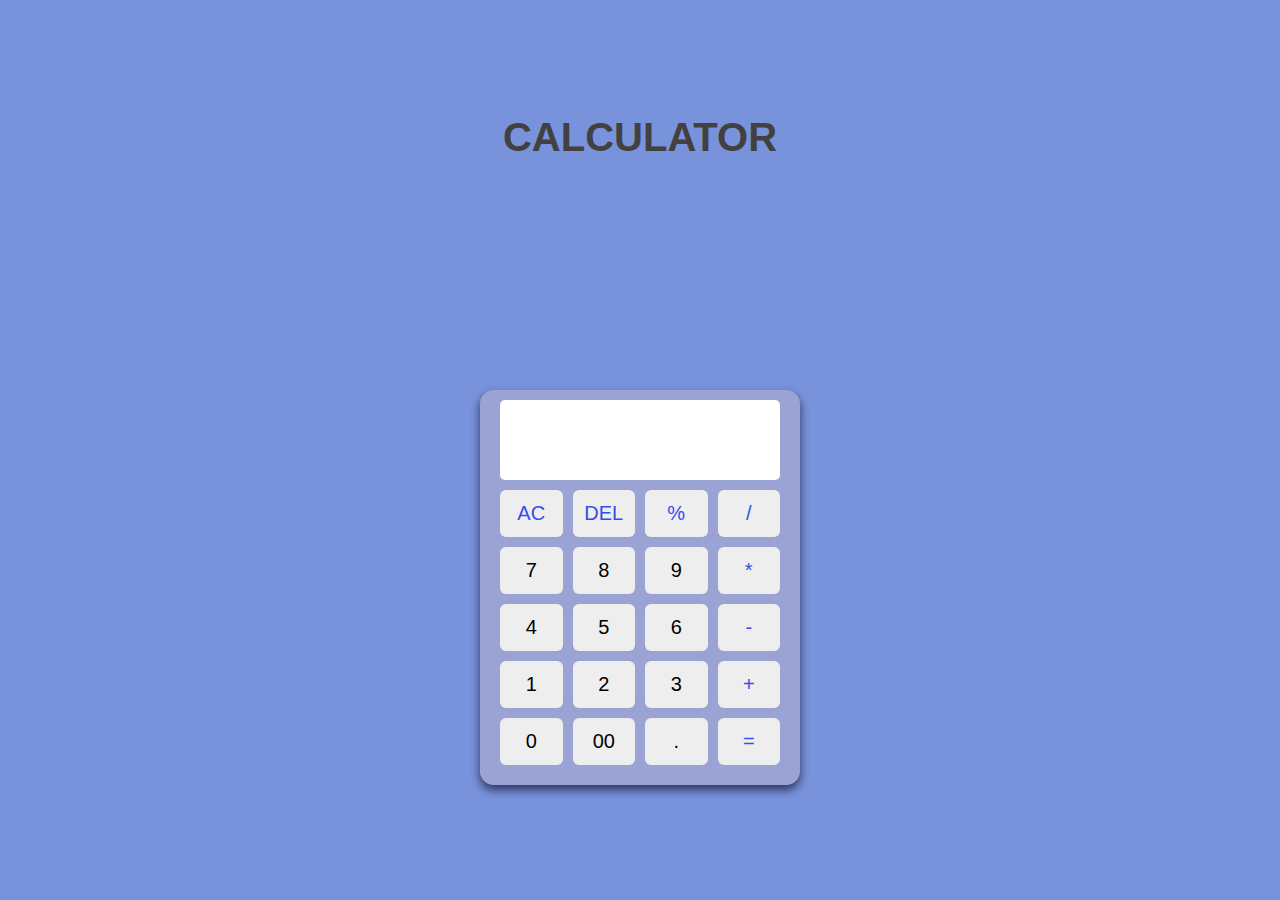
<file: calci/index.html>
<!DOCTYPE html>
<html lang="en">
<head>
    <meta charset="UTF-8">
    <meta name="viewport" content="width=device-width, initial-scale=1.0">
    <title>Responsive Calculator</title>
    <link rel="stylesheet" href="style.css">
</head>
<body>
  <div>
          <h1>CALCULATOR</h1>

  </div>
    
  <div class="container">
      <input type="text" class="display">
      <div class="buttons">
        <button class="operator" data-value="AC">AC</button>
        <button class="operator" data-value="DEL">DEL</button>
        <button class="operator" data-value="%">%</button>
        <button class="operator" data-value="/">/</button> 

        <button data-value="7">7</button>
        <button data-value="8">8</button>
        <button data-value="9">9</button>
        <button class="operator" data-value="*">*</button>

        <button data-value="4">4</button>
        <button data-value="5">5</button>
        <button data-value="6">6</button>
        <button class="operator" data-value="-">-</button>

        <button data-value="1">1</button>
        <button data-value="2">2</button>
        <button data-value="3">3</button>
        <button class="operator" data-value="+">+</button>

        <button data-value="0">0</button>
        <button data-value="00">00</button>
        <button data-value=".">.</button>
        <button class ="operator" data-value="=">=</button>
      </div>
    </div>

    <script  src="script.js"></script>
</body>
</html>
</file>
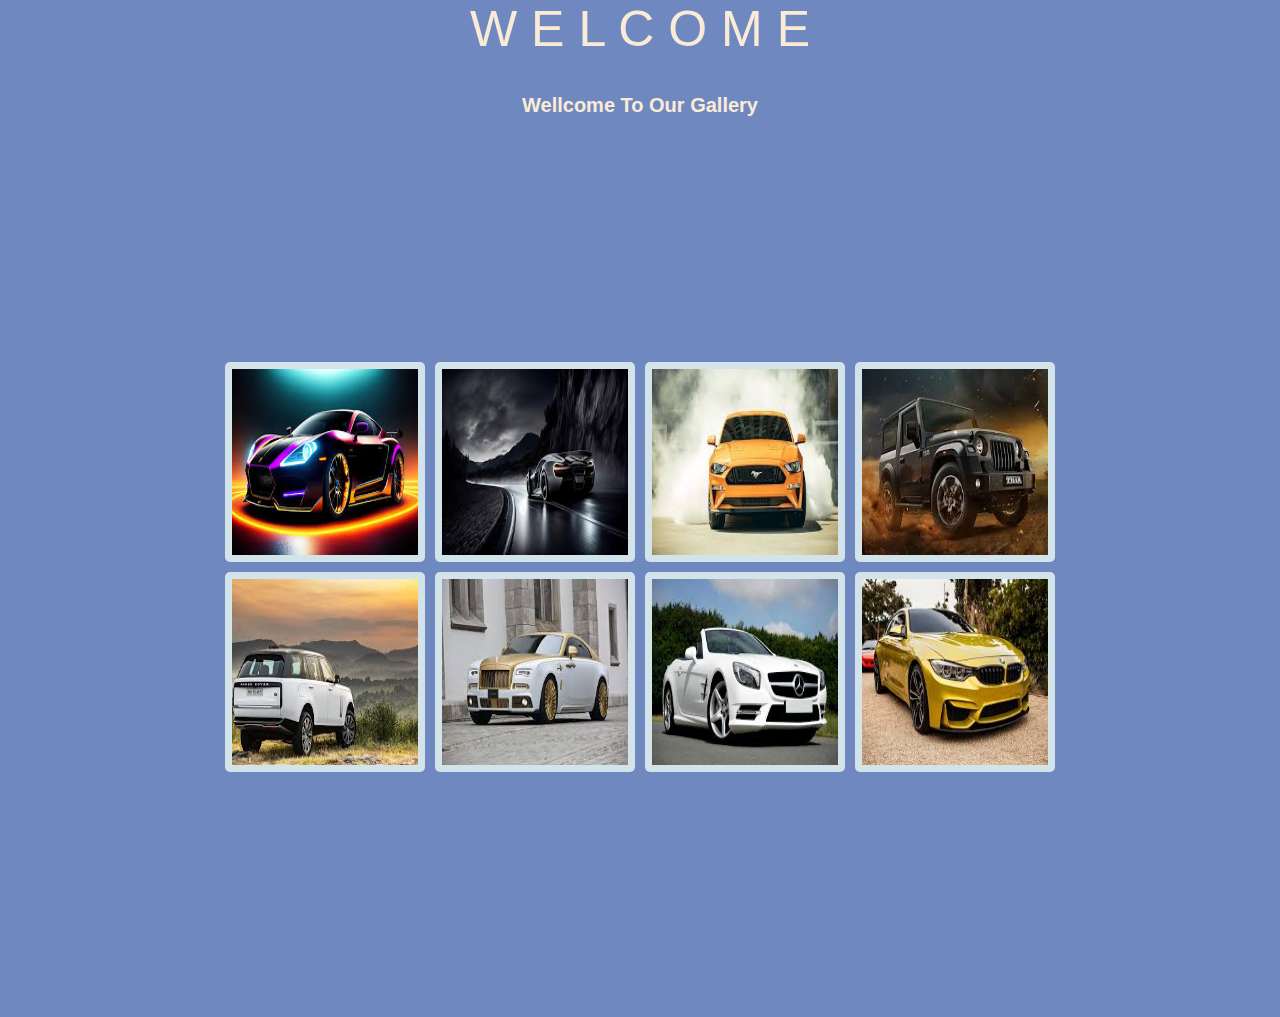
<file: imagegallery(task-1)/index.html>
<!DOCTYPE html>
<html lang="en">
<head>
    <meta charset="UTF-8">
    <meta name="viewport" content="width=device-width, initial-scale=1.0">
    <title>IMAGE GALLERY</title>
    <link rel="stylesheet" href="style.css">
</head>
<body><center>
    <div class="wave">
      <span style="--1:1">W</span>
      <span style="--1:2">E</span>
      <span style="--1:3">L</span>
      <span style="--1:4">C</span>
      <span style="--1:5">O</span>
      <span style="--1:6">M</span>
      <span style="--1:7">E</span>

    </div>
    <br>
    <br>
    <br>
    <h3>Wellcome To Our Gallery</h3>

</center>
<div class="container">
    <img src="image.1.jpeg"  class="img">
    <img src="image.2.jpeg"  class="img">
    <img src="image.3.jpeg"  class="img">
    <img src="image.4.jpeg"  class="img">
    <img src="image.5.jpeg"  class="img">
    <img src="image.6.jpeg"  class="img">
    <img src="image.7.jpeg"  class="img">
    <img src="image.8.jpeg"  class="img">

</div>
<script src="script.js"></script>
</body>
</html>
</file>
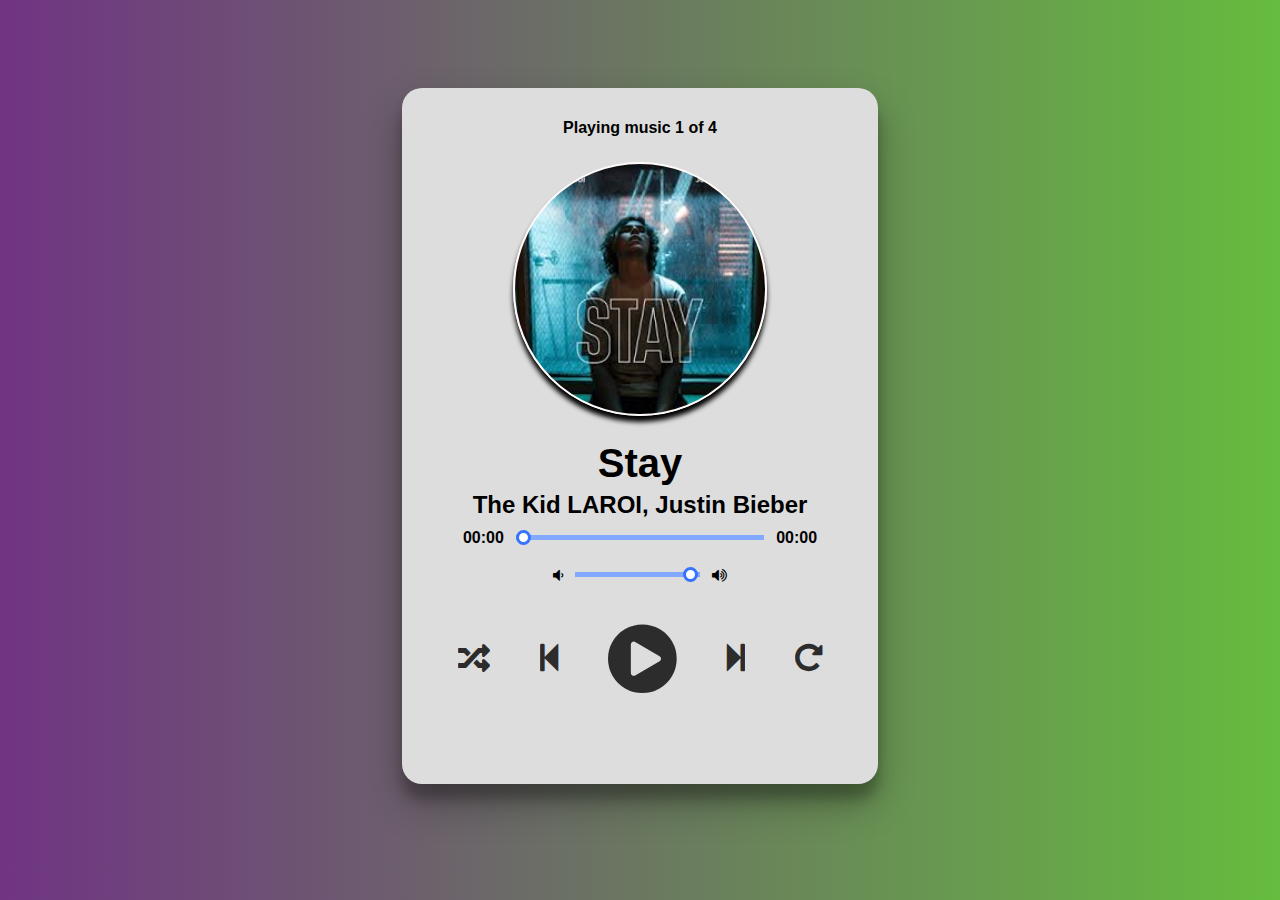
<file: Music player/index.html>
<!DOCTYPE html>
<html lang="en">
<head>
    <meta charset="UTF-8">
    <meta http-equiv="X-UA-Compatible" content="IE=edge">
    <meta name="viewport" content="width=device-width, initial-scale=1.0">
    <title>Music Player</title>
    <link rel="stylesheet" href="style.css">
    <script src="app.js" defer></script>
    <link rel="shortcut icon" href="images/favicon.ico" type="image/x-icon">  
    <link rel="stylesheet" href="https://cdnjs.cloudflare.com/ajax/libs/font-awesome/5.13.0/css/all.min.css">
    <link rel="stylesheet" href="https://cdnjs.cloudflare.com/ajax/libs/font-awesome/4.7.0/css/font-awesome.min.css">
</head>
<body>
   <div class="player">
       <div class="wrapper">
           <div class="details">
               <div class="now-playing">PLAYING x OF y</div>
               <div class="track-art"></div>
               <div class="track-name">Track Name</div>
               <div class="track-artist">Track Artist</div>
           </div>

           <div class="slider_container">
               <div class="current-time">00:00</div>
                <input type="range" min="1" max="100" value="0" class="seek_slider" onchange="seekTo()">
                <div class="total-duration">00:00</div>
           </div>

           <div class="slider_container">
               <i class="fa fa-volume-down"></i>
                <input type="range" min="1" max="100" value="99" class="volume_slider" onchange="setVolume()">
                <i class="fa fa-volume-up"></i>
           </div>

           <div class="buttons">
               <div class="random-track" onclick="randomTrack()">
                   <i class="fas fa-random fa-2x" title="random"></i>
               </div>
               <div class="prev-track" onclick="prevTrack()">
                    <i class="fa fa-step-backward fa-2x"></i>
                </div>
                <div class="playpause-track" onclick="playpauseTrack()">
                    <i class="fa fa-play-circle fa-5x"></i>
                </div>
                <div class="next-track" onclick="nextTrack()">
                    <i class="fa fa-step-forward fa-2x"></i>
                </div>
                <div class="repeat-track" onclick="repeatTrack()">
                    <i class="fa fa-repeat fa-2x" title="repeat"></i>
                </div>
           </div>

            <div id="wave">
                <span class="stroke"></span>
                <span class="stroke"></span>
                <span class="stroke"></span>
                <span class="stroke"></span>
                <span class="stroke"></span>
                <span class="stroke"></span>
                <span class="stroke"></span>
            </div>  
       </div>
   </div>
</body>
</html>
</file>
<file: calci/style.css>
*{
    margin:0;
    padding:0;
    box-sizing: border-box;
    font-family: "poppins",sans-serif;
}

body{
    height: 100vh;
    display: grid;
    align-items: center;
    justify-content: center;
    background-color: #7892db;

}

.container{
    position: relative;
    max-width: 320px;
    width: 100%;
    border-radius: 14px;
    padding: 10px 20px 20px;
    background: #dcc6c658;
    box-shadow: 0 5px 10px rgba(8, 4, 29, 0.65);
}
.display{
    height: 80px;
    width: 100%;
    outline: none;
    border: none;
    text-align: right;
    margin-bottom: 10px;
    font-size: 25px;
    color:  rgb(52, 77, 238); 
    border-radius: 5px;
    pointer-events: none;
}
.buttons{
    display:grid;
    grid-gap:10px ;
    grid-template-columns: repeat(4, 1fr);
}

.buttons button{
    padding: 12px 11px;
    border-radius: 6px;
    border: none; 
    font-size: 20px;
    cursor: pointer;
    background-color: #eee; 

}

.buttons button:active{
    transform: scale(0.99);
}

.operator{
    color: rgb(52, 77, 238); 
}

h1{
    font-size: 40px;
    text-align: center;
    font-family:"Trebuchet MS", Helvetica, sans-serif;
    color:#42413f;
}
</file>
<file: imagegallery(task-1)/style.css>
*{
    margin:0;
    padding:0;
    box-sizing: border-box;
}
body{
    background-color: #6f89c0;
}

.container{
    height:100vh;
    background-color:#6f89c0;
    display: grid;
    grid-template-columns: 200px 200px 200px 200px;
    justify-content: center;
    align-content: center;
    gap:10px ;
}

.img{
     width:200px;
     height: 200px;
     object-fit:fill;
     object-position: center center;
     background-color: rgb(211, 227, 234);
     padding: 7px;
     border-radius: 5px;

     
}
#model{
    position: fixed;
    background-color:rgba(150,150,150,0.5);
    top:0;
    width: 100%;
    height: 100%;
    backdrop-filter: blur(2px);
    display: none;
}

#model.active{
    display: grid;
    place-items: center;

}

#img{
    max-width: 80%;
    max-height: 80%;
    box-shadow: 1px 3px 20px rgba(0,0,0,0.5);
    border: 4px solid white;

}

.wave{
    color: antiquewhite;;
    font-size: 50px;
    position: relative;
    display: inline-block;
    animation-delay: calc(.1s*var(--1));
    animation: wave is infinite;
    font-family: Verdana, Geneva, Tahoma, sans-serif;
}
@keyframes wave{
    0%,
    40%,
    100%{
        transform: translateY(0);
    }
    20%{
        transform: translateY(-20px);

    }
}

h3{
    color: antiquewhite;
    font-size: 20px;
    font-family: Verdana, Geneva, Tahoma, sans-serif;
}
</file>
<file: Music player/style.css>
body {
    font-family: Arial, Helvetica, sans-serif;
    background: linear-gradient(to right,#9a1d86, #1595be);
    font-weight: bold;
    }
    
    .player{
      height: 95vh;
      display: flex;
      align-items: center;
      flex-direction: column;
      justify-content: center;
  }
    .wrapper{
      border: 1px solid transparent;
      padding: 30px;
      border-radius: 20px;
      background-color: #ddd;
      box-shadow: rgba(0, 0, 0, 0.3) 0px 19px 38px, rgba(0, 0, 0, 0.22) 0px 15px 12px;
    }
    
    .details {
    display: flex;
    align-items: center;
    flex-direction: column;
    justify-content: center;
    }
    
    .track-art {
    margin: 25px;
    height: 250px;
    width: 250px;
    border:2px solid 	#FFFAFA;
    background-size: cover;
    background-position: center;
    border-radius: 50%;
    -moz-box-shadow: 0px 6px 5px black;
    -webkit-box-shadow: 0px 6px 5px black;
    box-shadow: 0px 6px 5px black;
    -moz-border-radius:190px;
    -webkit-border-radius:190px;
    border-radius:190px;
    }
    
    .now-playing {
    font-size: 1rem;
    }
    
    .track-name {
    font-size: 2.5rem;
    }
    
    .track-artist {
    margin-top: 5px;
    font-size: 1.5rem;
    }
    
    .buttons {
    display: flex;
    flex-direction: row;
    align-items: center;
    margin-bottom: 30px;
    }
    .active{
        color: black;
    }
    
    .repeat-track,
    .random-track,
    .playpause-track,
    .prev-track,
    .next-track {
    padding: 25px;
    opacity: 0.8;
    transition: opacity .2s;
    }
    
    .repeat-track:hover,
    .random-track:hover,
    .playpause-track:hover,
    .prev-track:hover,
    .next-track:hover {
    opacity: 1.0;
    }
    
    .slider_container {
    display: flex;
    justify-content: center;
    align-items: center;
    }
    
    .seek_slider, .volume_slider {
    -webkit-appearance: none;
    -moz-appearance: none;
    appearance: none;
    height: 5px;
    background: #83A9FF;
    -webkit-transition: .2s;
    transition: opacity .2s;
    }
    
    .seek_slider::-webkit-slider-thumb,
    .volume_slider::-webkit-slider-thumb {
    -webkit-appearance: none;
    -moz-appearance: none;
    appearance: none;
    width: 15px;
    height: 15px;
    background: white;
    border: 3px solid #3774FF;
    cursor: grab;
    border-radius: 100%;
    }
    
    .seek_slider:hover,
    .volume_slider:hover {
    opacity: 1.0;
    }
    
    .seek_slider {
    width: 60%;
    }
    
    .volume_slider {
    width: 30%;
    }
    
    .current-time,
    .total-duration {
    padding: 10px;
    }
    
    i.fa-volume-down,
    i.fa-volume-up {
    padding: 10px;
    }
    
    i,
    i.fa-play-circle,
    i.fa-pause-circle,
    i.fa-step-forward,
    i.fa-step-backward,
    p {
    cursor: pointer;
    }
    .randomActive{
        color: black;
    }
    .rotate {
        animation: rotation 8s infinite linear;
    }
    @keyframes rotation {
        from {
          transform: rotate(0deg);
        }
        to {
          transform: rotate(359deg);
        }
    }
    .loader {
      height: 70px;
      display: flex;
      justify-content: center;
      align-items: center;
    }
    .loader .stroke{
        background: #f1f1f1;
        height: 150%;
        width: 10px;
        border-radius: 50px;
        margin: 0 5px;
        animation: animate 1.4s linear infinite;
    }
      @keyframes animate {
        50% {
          height: 20%;
          background: #4286f4;
        }
    
        100% {
          background: #4286f4;
          height: 100%;
        }
      }
      .stroke:nth-child(1){
          animation-delay: 0s;
      }
      .stroke:nth-child(2){
        animation-delay: 0.3s;
    }
    .stroke:nth-child(3){
        animation-delay: 0.6s;
    }
    .stroke:nth-child(4){
        animation-delay: 0.9s;
    }
    .stroke:nth-child(5){
        animation-delay: 0.6s;
    }
    .stroke:nth-child(6){
        animation-delay: 0.3s;
    }
    .stroke:nth-child(7){
        animation-delay: 0s;
    }
</file>
